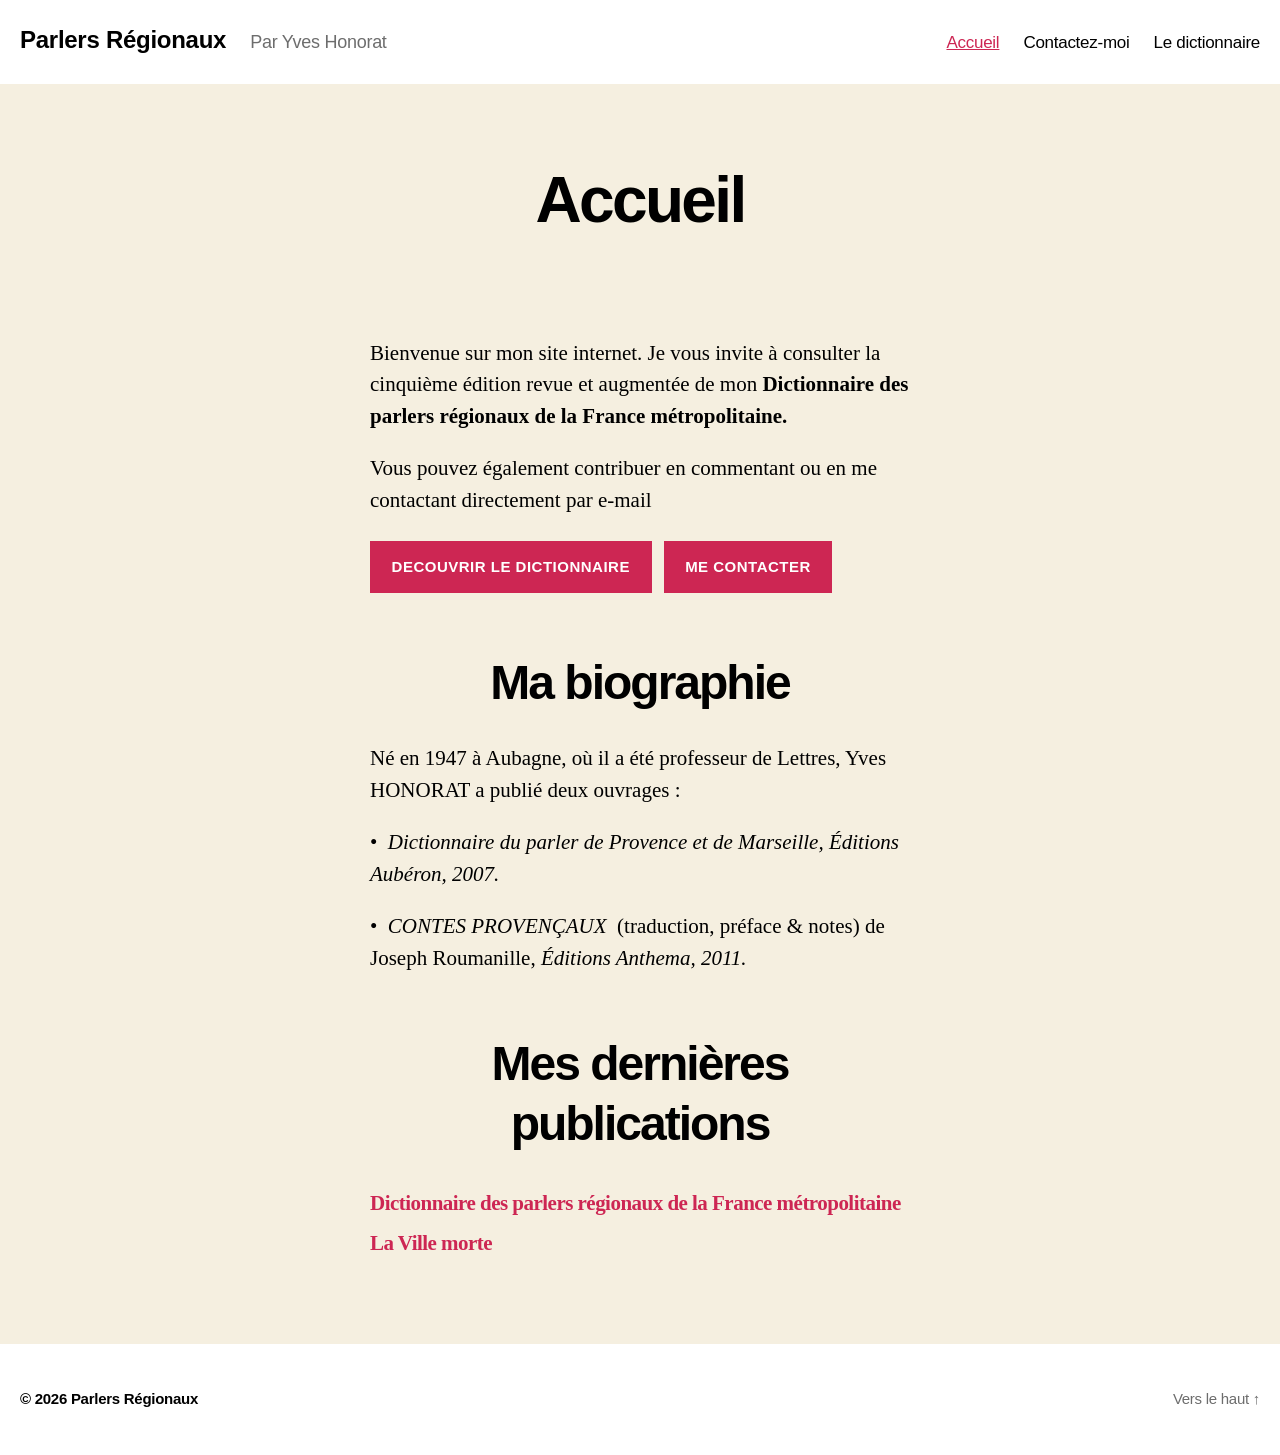
<file: index.html>
<!doctype html>
<html lang="fr">
<head>
<meta charset="utf-8">
<meta name="viewport" content="width=device-width, initial-scale=1.0">
<title>Parlers Régionaux – Par Yves Honorat</title>
<link rel="stylesheet" href="assets/style.css">
</head>
<body>

<header class="site-header" id="site-header">
  <div class="header-inner">
    <div class="header-titles">
      <p class="site-title"><a href="index.html">Parlers Régionaux</a></p>
      <p class="site-description">Par Yves Honorat</p>
    </div>
    <nav>
      <ul class="primary-menu">
        <li><a href="index.html" class="current">Accueil</a></li>
        <li><a href="contact.html">Contactez-moi</a></li>
        <li><a href="dictionnaire.html">Le dictionnaire</a></li>
      </ul>
    </nav>
  </div>
</header>

<header class="entry-header">
  <div class="entry-header-inner">
    <h1 class="entry-title">Accueil</h1>
  </div>
</header>

<main>
  <div class="entry-content">

    <p>Bienvenue sur mon site internet. Je vous invite à consulter la cinquième édition revue et augmentée de mon <strong>Dictionnaire des parlers régionaux de la France métropolitaine.</strong></p>

    <p>Vous pouvez également contribuer en commentant ou en me contactant directement par e-mail </p>

    <div class="wp-block-buttons">
      <a class="button" href="dictionnaire.html">decouvrir le dictionnaire</a>
      <a class="button" href="contact.html">me contacter</a>
    </div>

    <h2 class="has-text-align-center">Ma biographie</h2>

    <p>Né en 1947 à Aubagne, où il a été professeur de Lettres, Yves HONORAT a publié deux ouvrages&nbsp;:</p>

    <p>•&nbsp; <em>Dictionnaire du parler de Provence et de Marseille,</em> <em>Éditions Aubéron, 2007.</em></p>

    <p>•&nbsp; <em>CONTES&nbsp;PROVENÇAUX</em>&nbsp; (traduction, préface &amp; notes) de Joseph Roumanille, <em>Éditions Anthema, 2011.</em></p>

    <h2 class="has-text-align-center">Mes dernières publications</h2>

    <ul class="publications">
      <li><a href="dictionnaire.html">Dictionnaire des parlers régionaux de la France métropolitaine</a></li>
      <li><a href="la-ville-morte.html">La Ville morte</a></li>
    </ul>

  </div>
</main>

<footer class="site-footer" id="site-footer">
  <div class="footer-inner">
    <p class="footer-copyright">© 2026 <a href="index.html">Parlers Régionaux</a></p>
    <a class="to-the-top" href="#site-header">Vers le haut <span aria-hidden="true">↑</span></a>
  </div>
</footer>

</body>
</html>
</file>
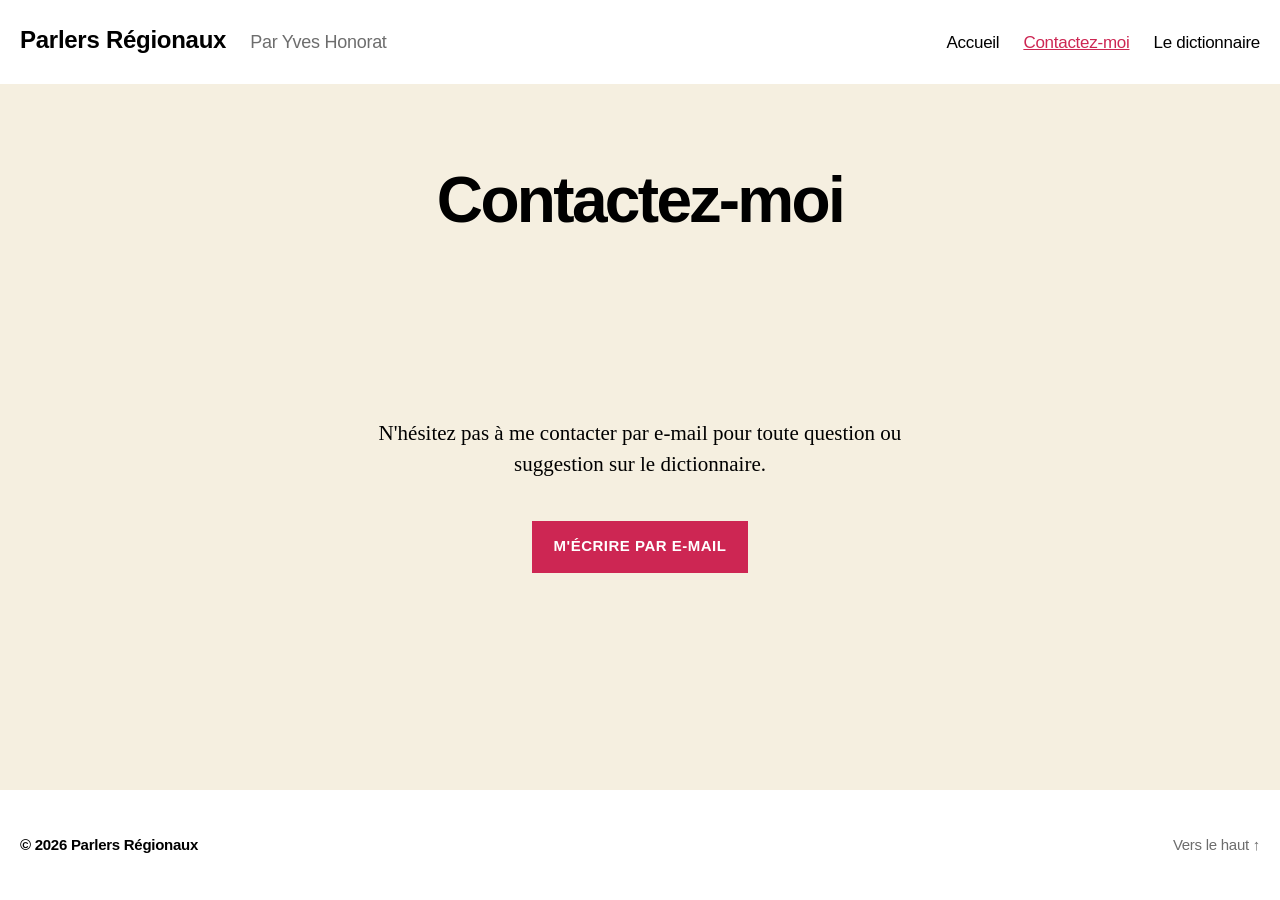
<file: contact.html>
<!doctype html>
<html lang="fr">
<head>
<meta charset="utf-8">
<meta name="viewport" content="width=device-width, initial-scale=1.0">
<title>Contactez-moi – Parlers Régionaux</title>
<link rel="stylesheet" href="assets/style.css">
</head>
<body>

<header class="site-header" id="site-header">
  <div class="header-inner">
    <div class="header-titles">
      <p class="site-title"><a href="index.html">Parlers Régionaux</a></p>
      <p class="site-description">Par Yves Honorat</p>
    </div>
    <nav>
      <ul class="primary-menu">
        <li><a href="index.html">Accueil</a></li>
        <li><a href="contact.html" class="current">Contactez-moi</a></li>
        <li><a href="dictionnaire.html">Le dictionnaire</a></li>
      </ul>
    </nav>
  </div>
</header>

<header class="entry-header">
  <div class="entry-header-inner">
    <h1 class="entry-title">Contactez-moi</h1>
  </div>
</header>

<main>
  <div class="post-inner">
  <div class="entry-content">

    <p class="has-text-align-center">N'hésitez pas à me contacter par e-mail pour toute question ou suggestion sur le dictionnaire.</p>

    <p class="contact-email">
      <a class="button" id="contact-link" href="#">M'écrire par e-mail</a>
      <noscript><br><span class="fallback">Activez JavaScript pour afficher l'adresse, ou écrivez à nom [at] domaine [point] fr.</span></noscript>
    </p>

  </div>
  </div>
</main>

<script>
  (function () {
    var user = "contact";
    var domain = "yves-honorat.fr";
    var link = document.getElementById("contact-link");
    link.href = "mailto:" + user + "@" + domain;
  })();
</script>

<footer class="site-footer" id="site-footer">
  <div class="footer-inner">
    <p class="footer-copyright">© 2026 <a href="index.html">Parlers Régionaux</a></p>
    <a class="to-the-top" href="#site-header">Vers le haut <span aria-hidden="true">↑</span></a>
  </div>
</footer>

</body>
</html>
</file>
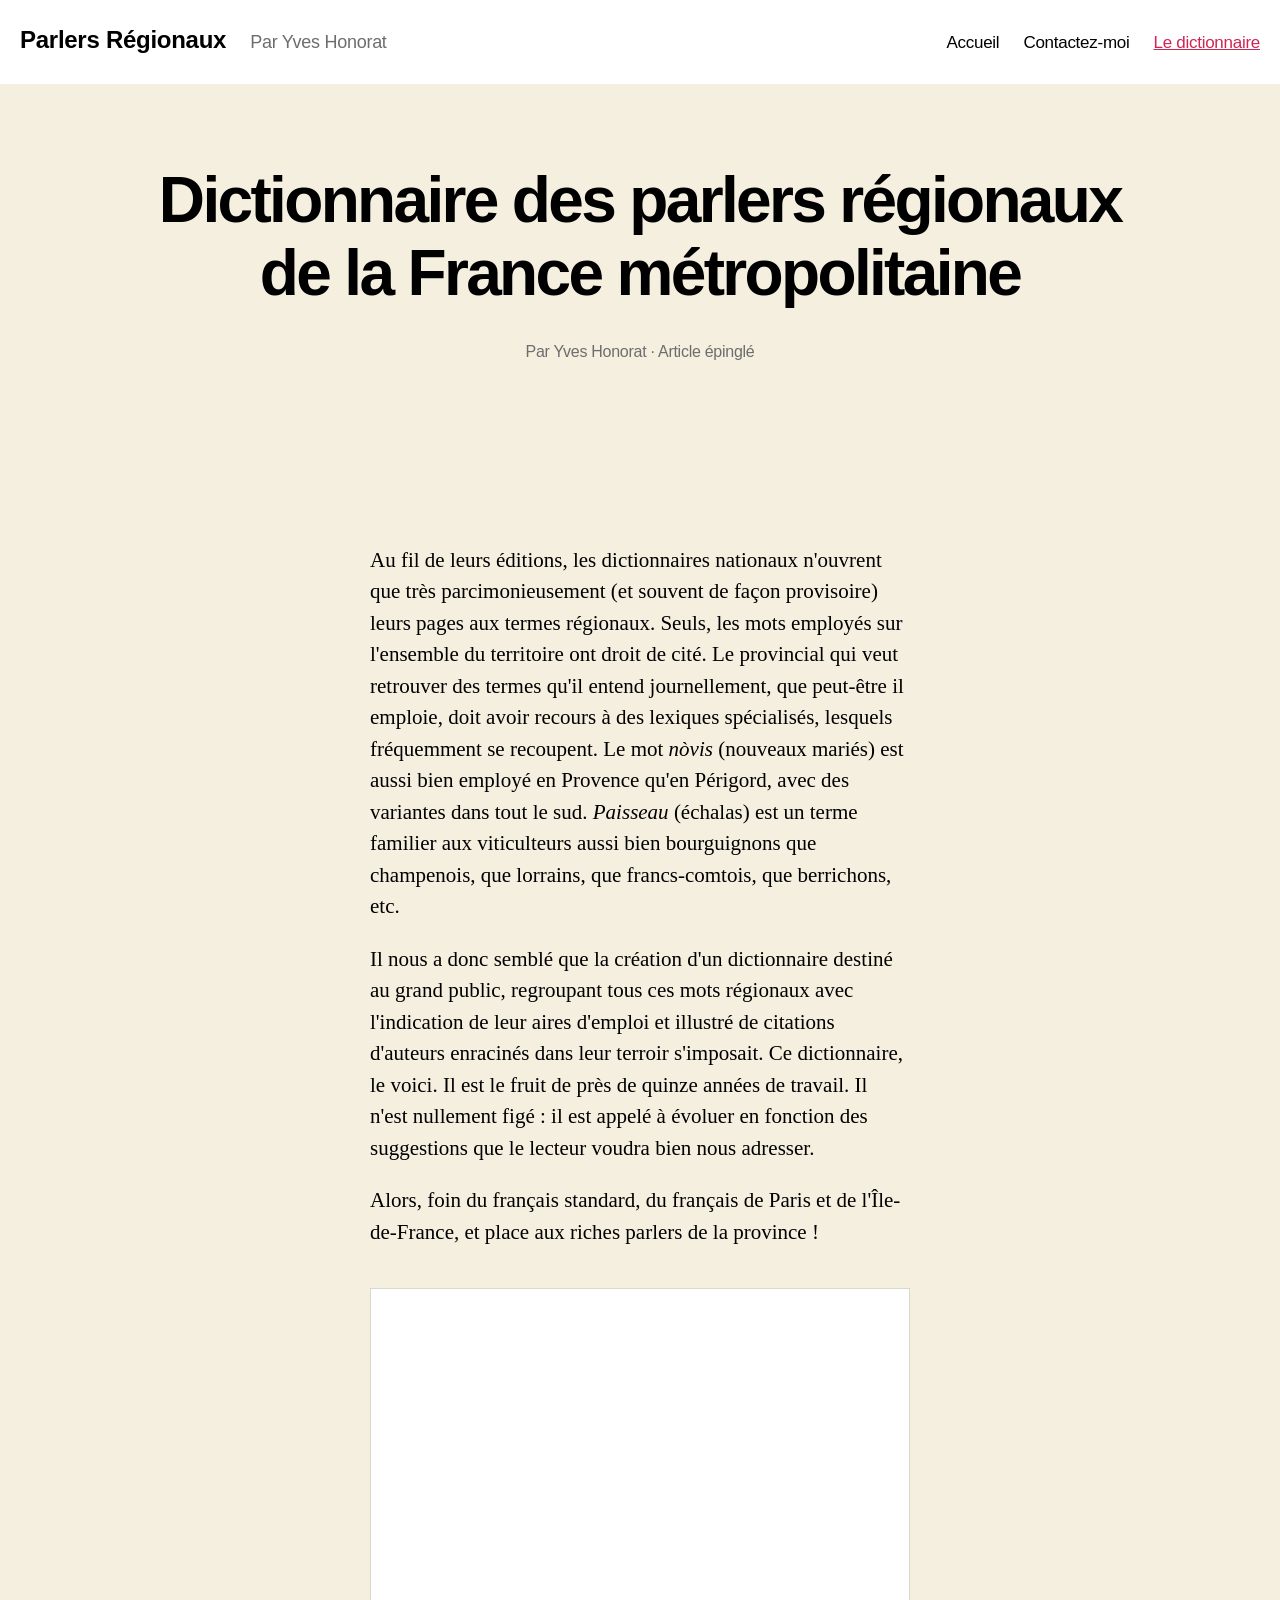
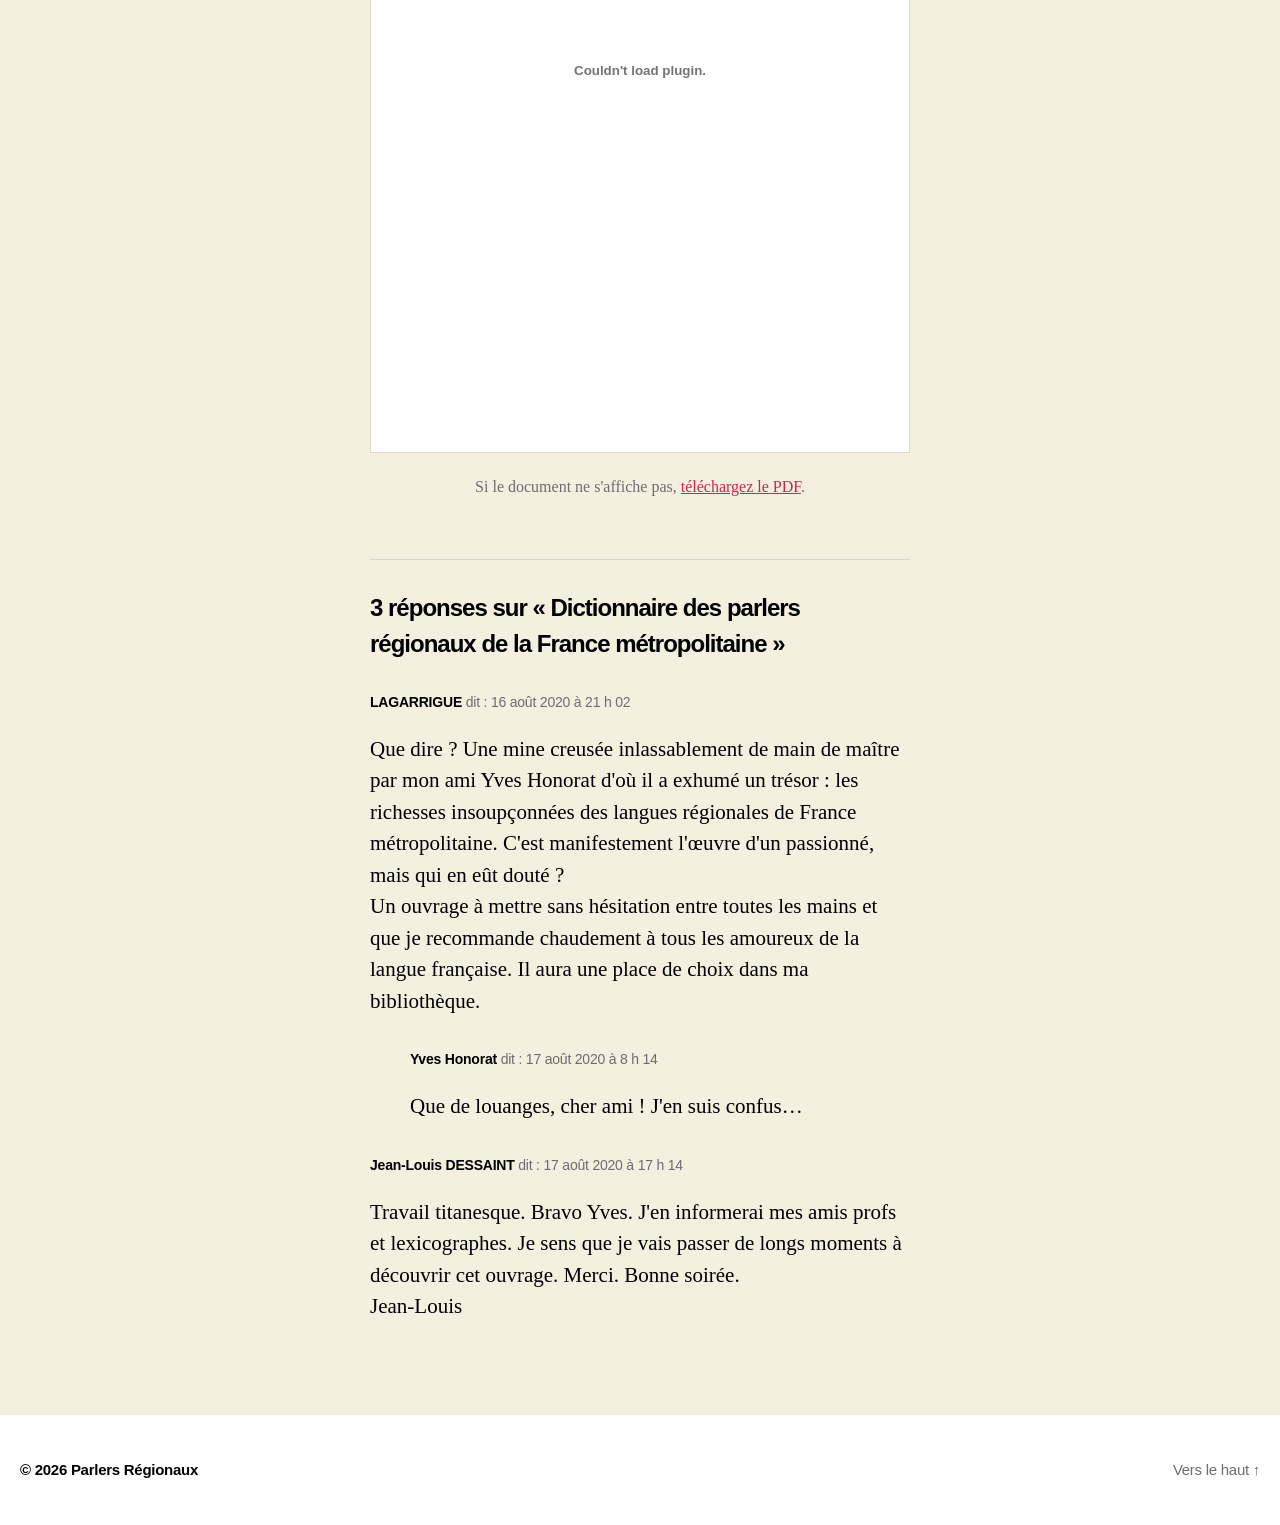
<file: dictionnaire.html>
<!doctype html>
<html lang="fr">
<head>
<meta charset="utf-8">
<meta name="viewport" content="width=device-width, initial-scale=1.0">
<title>Dictionnaire des parlers régionaux de la France métropolitaine – Parlers Régionaux</title>
<link rel="stylesheet" href="assets/style.css">
</head>
<body>

<header class="site-header" id="site-header">
  <div class="header-inner">
    <div class="header-titles">
      <p class="site-title"><a href="index.html">Parlers Régionaux</a></p>
      <p class="site-description">Par Yves Honorat</p>
    </div>
    <nav>
      <ul class="primary-menu">
        <li><a href="index.html">Accueil</a></li>
        <li><a href="contact.html">Contactez-moi</a></li>
        <li><a href="dictionnaire.html" class="current">Le dictionnaire</a></li>
      </ul>
    </nav>
  </div>
</header>

<header class="entry-header">
  <div class="entry-header-inner">
    <h1 class="entry-title">Dictionnaire des parlers régionaux de la France métropolitaine</h1>
    <p class="post-meta">Par Yves Honorat · Article épinglé</p>
  </div>
</header>

<main>
  <div class="post-inner">
  <div class="entry-content">

    <p>Au fil de leurs éditions, les dictionnaires nationaux n'ouvrent que très parcimonieusement (et souvent de façon provisoire) leurs pages aux termes régionaux. Seuls, les mots employés sur l'ensemble du territoire ont droit de cité. Le provincial qui veut retrouver des termes qu'il entend journellement, que peut-être il emploie, doit avoir recours à des lexiques spécialisés, lesquels fréquemment se recoupent. Le mot <em>nòvis</em> (nouveaux mariés) est aussi bien employé en Provence qu'en Périgord, avec des variantes dans tout le sud. <em>Paisseau</em> (échalas) est un terme familier aux viticulteurs aussi bien bourguignons que champenois, que lorrains, que francs-comtois, que berrichons, etc.</p>

    <p>Il nous a donc semblé que la création d'un dictionnaire destiné au grand public, regroupant tous ces mots régionaux avec l'indication de leur aires d'emploi et illustré de citations d'auteurs enracinés dans leur terroir s'imposait. Ce dictionnaire, le voici. Il est le fruit de près de quinze années de travail. Il n'est nullement figé&nbsp;: il est appelé à évoluer en fonction des suggestions que le lecteur voudra bien nous adresser.</p>

    <p>Alors, foin du français standard, du français de Paris et de l'Île-de-France, et place aux riches parlers de la province&nbsp;!</p>

    <div class="pdf-embed">
      <embed src="assets/dictionnaire.pdf" type="application/pdf">
      <p class="fallback">Si le document ne s'affiche pas, <a href="assets/dictionnaire.pdf">téléchargez le PDF</a>.</p>
    </div>

  </div>

  <div class="comments">
    <div class="comments-header">
      <h2>3 réponses sur «&nbsp;Dictionnaire des parlers régionaux de la France métropolitaine&nbsp;»</h2>
    </div>

    <div class="entry-content">

      <div class="comment">
        <p class="comment-meta"><span class="author">LAGARRIGUE</span> dit : 16 août 2020 à 21 h 02</p>
        <p>Que dire&nbsp;? Une mine creusée inlassablement de main de maître par mon ami Yves Honorat d'où il a exhumé un trésor&nbsp;: les richesses insoupçonnées des langues régionales de France métropolitaine. C'est manifestement l'œuvre d'un passionné, mais qui en eût douté&nbsp;?<br>
        Un ouvrage à mettre sans hésitation entre toutes les mains et que je recommande chaudement à tous les amoureux de la langue française. Il aura une place de choix dans ma bibliothèque.</p>
      </div>

      <div class="comment reply">
        <p class="comment-meta"><span class="author">Yves Honorat</span> dit : 17 août 2020 à 8 h 14</p>
        <p>Que de louanges, cher ami&nbsp;! J'en suis confus…</p>
      </div>

      <div class="comment">
        <p class="comment-meta"><span class="author">Jean-Louis DESSAINT</span> dit : 17 août 2020 à 17 h 14</p>
        <p>Travail titanesque. Bravo Yves. J'en informerai mes amis profs et lexicographes. Je sens que je vais passer de longs moments à découvrir cet ouvrage. Merci. Bonne soirée.<br>
        Jean-Louis</p>
      </div>

    </div>
  </div>
  </div>
</main>

<footer class="site-footer" id="site-footer">
  <div class="footer-inner">
    <p class="footer-copyright">© 2026 <a href="index.html">Parlers Régionaux</a></p>
    <a class="to-the-top" href="#site-header">Vers le haut <span aria-hidden="true">↑</span></a>
  </div>
</footer>

</body>
</html>
</file>
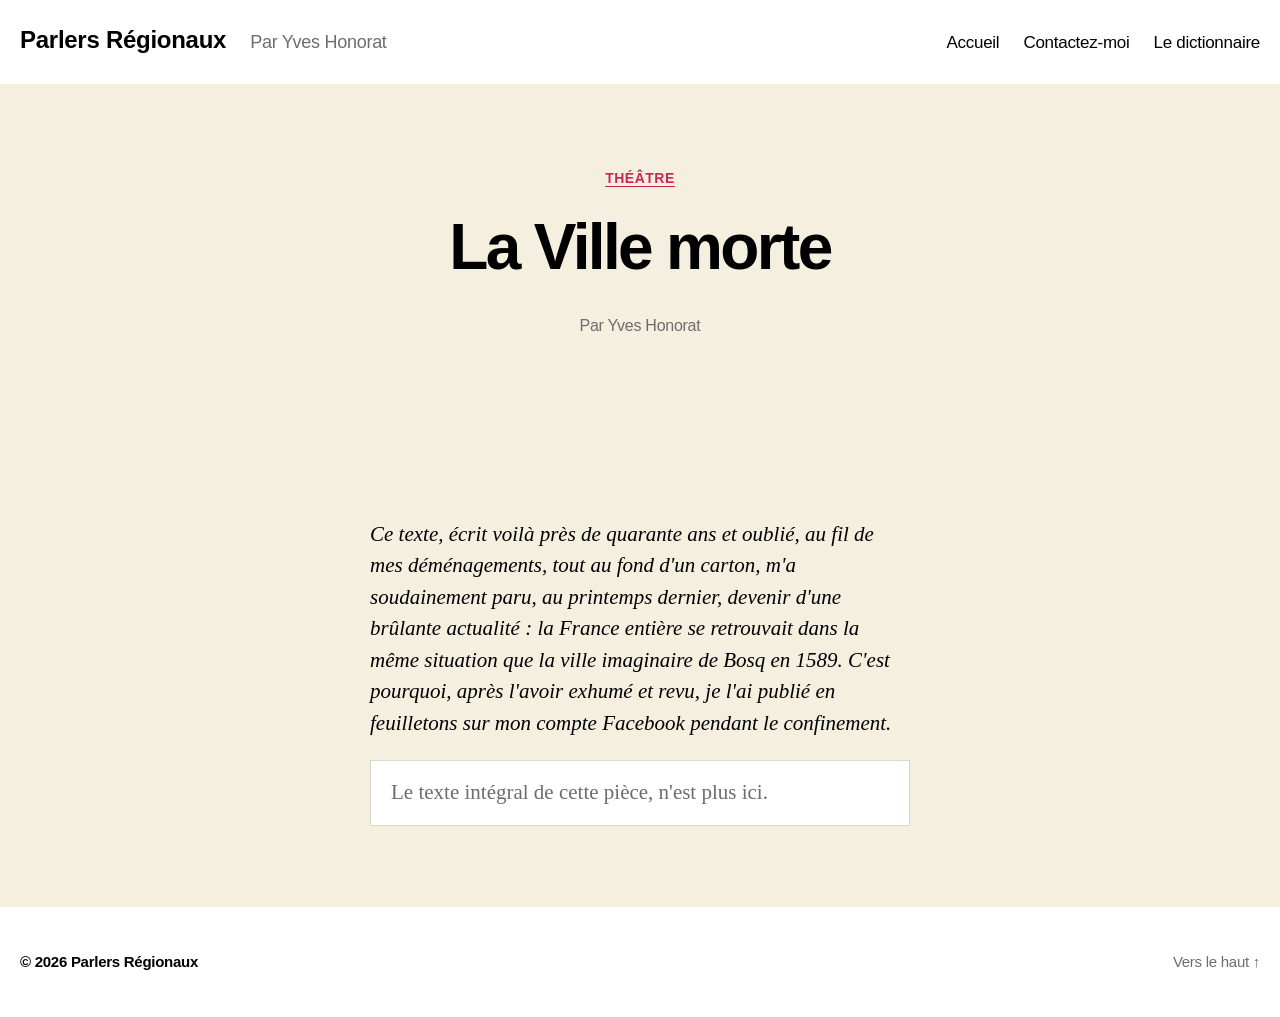
<file: la-ville-morte.html>
<!doctype html>
<html lang="fr">
<head>
<meta charset="utf-8">
<meta name="viewport" content="width=device-width, initial-scale=1.0">
<title>La Ville morte – Parlers Régionaux</title>
<link rel="stylesheet" href="assets/style.css">
</head>
<body>

<header class="site-header" id="site-header">
  <div class="header-inner">
    <div class="header-titles">
      <p class="site-title"><a href="index.html">Parlers Régionaux</a></p>
      <p class="site-description">Par Yves Honorat</p>
    </div>
    <nav>
      <ul class="primary-menu">
        <li><a href="index.html">Accueil</a></li>
        <li><a href="contact.html">Contactez-moi</a></li>
        <li><a href="dictionnaire.html">Le dictionnaire</a></li>
      </ul>
    </nav>
  </div>
</header>

<header class="entry-header">
  <div class="entry-header-inner">
    <div class="entry-categories">
      <a href="la-ville-morte.html">Théâtre</a>
    </div>
    <h1 class="entry-title">La Ville morte</h1>
    <p class="post-meta">Par Yves Honorat</p>
  </div>
</header>

<main>
  <div class="post-inner">
  <div class="entry-content">

    <p class="intro">Ce texte, écrit voilà près de quarante ans et oublié, au fil de mes déménagements, tout au fond d'un carton, m'a soudainement paru, au printemps dernier, devenir d'une brûlante actualité&nbsp;: la France entière se retrouvait dans la même situation que la ville imaginaire de Bosq en 1589. C'est pourquoi, après l'avoir exhumé et revu, je l'ai publié en feuilletons sur mon compte Facebook pendant le confinement.</p>

    <p class="notice">Le texte intégral de cette pièce, n'est plus ici.</p>

  </div>
  </div>
</main>

<footer class="site-footer" id="site-footer">
  <div class="footer-inner">
    <p class="footer-copyright">© 2026 <a href="index.html">Parlers Régionaux</a></p>
    <a class="to-the-top" href="#site-header">Vers le haut <span aria-hidden="true">↑</span></a>
  </div>
</footer>

</body>
</html>
</file>
<file: assets/style.css>
/* Charte graphique et mise en page reprises du thème WordPress
   Twenty Twenty utilisé par le site d'origine (couleurs du customizer
   incluses). Les tailles reprennent celles du thème (1rem thème = 10px). */

:root {
  --accent: #cd2653;
  --text: #000000;
  --muted: #6d6d6d;
  --border: #dcd7ca;
  --bg: #f5efe0;
  --header-bg: #ffffff;
  --font-sans: "Inter", -apple-system, BlinkMacSystemFont, "Helvetica Neue", Helvetica, sans-serif;
  --font-serif: "Hoefler Text", Garamond, "Times New Roman", serif;
  --content-width: 580px;
}

* {
  box-sizing: border-box;
}

html,
body {
  height: 100%;
}

body {
  margin: 0;
  display: flex;
  flex-direction: column;
  min-height: 100vh;
  font-family: var(--font-sans);
  letter-spacing: -0.015em;
  font-size: 18px;
  color: var(--text);
  background: var(--bg);
  line-height: 1.5;
}

main {
  flex: 1 0 auto;
}

.site-footer {
  flex-shrink: 0;
}

a {
  color: var(--accent);
}

/* ---- En-tête ---- */

.site-header {
  background: var(--header-bg);
}

.header-inner {
  max-width: 1680px;
  width: calc(100% - 40px);
  margin: 0 auto;
  padding: 31.5px 0;
  text-align: center;
}

.site-title {
  font-size: 21px;
  font-weight: 600;
  line-height: 1;
  margin: 0;
}

.site-title a {
  color: var(--text);
  text-decoration: none;
}

.site-title a:hover {
  text-decoration: underline;
}

.site-description {
  color: var(--muted);
  margin: 0;
  font-size: 18px;
}

.primary-menu {
  list-style: none;
  display: flex;
  justify-content: center;
  flex-wrap: wrap;
  gap: 9px 24px;
  padding: 0;
  margin: 12px 0 0;
}

.primary-menu a {
  text-decoration: none;
  color: var(--text);
  font-size: 16px;
  font-weight: 500;
}

.primary-menu a:hover,
.primary-menu a.current {
  color: var(--accent);
  text-decoration: underline;
}

/* ---- Bandeau de titre de page ---- */

.entry-header {
  text-align: center;
  padding: 60px 20px;
}

.entry-header-inner {
  max-width: 1000px;
  margin: 0 auto;
}

.entry-categories {
  margin-bottom: 20px;
}

.entry-categories a {
  border-bottom: 1.5px solid currentColor;
  font-size: 14px;
  font-weight: 700;
  letter-spacing: 0.036666667em;
  text-decoration: none;
  text-transform: uppercase;
}

h1.entry-title {
  font-size: 36px;
  font-weight: 800;
  letter-spacing: -0.0415625em;
  line-height: 1.138888889;
  margin: 0;
}

.post-meta {
  color: var(--muted);
  font-size: 15px;
  font-weight: 500;
  margin: 20px 0 0;
}

/* ---- Contenu ---- */

.post-inner {
  padding-top: 50px;
}

main {
  max-width: var(--content-width);
  margin: 0 auto;
  padding: 0 20px 60px;
}

.entry-content {
  font-family: var(--font-serif);
  letter-spacing: normal;
  font-size: 18px;
  line-height: 1.5;
}

.entry-content h2 {
  font-family: var(--font-sans);
  letter-spacing: -0.0415625em;
  font-size: 32px;
  font-weight: 700;
  line-height: 1.25;
  margin: 35px auto 20px;
}

.has-text-align-center {
  text-align: center;
}

/* ---- Boutons (blocs WordPress : alignés à gauche) ---- */

.wp-block-buttons {
  display: flex;
  flex-wrap: wrap;
  gap: 12px;
  margin: 25px 0;
}

.button {
  display: inline-block;
  background: var(--accent);
  color: #fff;
  padding: 1.1em 1.44em;
  text-decoration: none;
  border-radius: 0;
  font-family: var(--font-sans);
  font-size: 15px;
  font-weight: 600;
  letter-spacing: 0.0333em;
  line-height: 1.25;
  text-transform: uppercase;
  transition: opacity 0.15s linear;
}

.button:hover {
  opacity: 0.85;
}

/* ---- Liste des dernières publications ---- */

.publications {
  list-style: none;
  padding: 0;
  color: var(--muted);
}

.publications li {
  padding: 4px 0;
}

.publications a {
  font-weight: 700;
  letter-spacing: -0.025em;
  line-height: 1.25;
  text-decoration: none;
}

.publications a:hover {
  text-decoration: underline;
}

/* ---- PDF ---- */

.pdf-embed {
  margin: 40px 0;
  text-align: center;
}

.pdf-embed embed,
.pdf-embed iframe {
  width: 100%;
  height: 85vh;
  border: 1px solid var(--border);
  background: #fff;
}

.fallback {
  margin-top: 12px;
  font-size: 16px;
  color: var(--muted);
}

/* ---- Encadrés ---- */

.notice {
  background: #fff;
  border: 1px solid var(--border);
  padding: 16px 20px;
  color: var(--muted);
}

.intro {
  font-style: italic;
}

/* ---- Séparateur ---- */

hr.styled-separator {
  border: none;
  border-top: 1px solid var(--border);
  margin: 40px 0;
}

/* ---- Commentaires ---- */

.comments {
  margin-top: 60px;
  border-top: 1px solid var(--border);
  padding-top: 30px;
}

.comments-header h2 {
  font-family: var(--font-sans);
  letter-spacing: -0.0415625em;
  font-size: 24px;
  font-weight: 700;
  margin: 0 0 30px;
}

.comment {
  margin-bottom: 32px;
}

.comment-meta {
  font-family: var(--font-sans);
  letter-spacing: -0.015em;
  font-size: 14px;
  color: var(--muted);
  margin-bottom: 4px;
}

.comment-meta .author {
  color: var(--text);
  font-weight: 700;
}

.comment.reply {
  margin-left: 40px;
}

/* ---- Contact ---- */

.contact-email {
  text-align: center;
  margin: 40px 0;
}

.contact-email .button {
  margin: 0 auto;
}

/* ---- Pied de page ---- */

.site-footer {
  background: var(--header-bg);
  color: var(--muted);
  font-size: 15px;
}

.site-footer .footer-inner {
  max-width: 1680px;
  width: calc(100% - 40px);
  margin: 0 auto;
  padding: 30px 0;
  display: flex;
  align-items: baseline;
  justify-content: space-between;
  gap: 20px;
}

.footer-copyright {
  font-weight: 600;
  margin: 0;
  color: var(--text);
}

.footer-copyright a {
  color: inherit;
  text-decoration: none;
}

.footer-copyright a:hover {
  text-decoration: underline;
}

.to-the-top {
  color: var(--muted);
  text-decoration: none;
  margin: 0;
}

.to-the-top:hover {
  text-decoration: underline;
}

/* ---- Écrans larges (comme le thème : bascule à 1000px) ---- */

@media (min-width: 1000px) {
  .header-inner {
    display: flex;
    align-items: center;
    justify-content: space-between;
    padding: 28px 0;
    text-align: left;
  }

  .header-titles {
    display: flex;
    align-items: baseline;
    flex-wrap: wrap;
    gap: 10px 24px;
    max-width: 50%;
    margin-right: 40px;
  }

  .site-title {
    font-size: 24px;
    font-weight: 700;
  }

  .primary-menu {
    justify-content: flex-end;
    margin: 0;
  }

  .primary-menu a {
    font-size: 17px;
  }

  .entry-header {
    padding: 80px 20px;
  }

  h1.entry-title {
    font-size: 64px;
  }

  .post-meta {
    margin-top: 30px;
    font-size: 16px;
  }

  .post-inner {
    padding-top: 80px;
  }

  .entry-content {
    font-size: 21px;
  }

  .entry-content h2 {
    font-size: 48px;
    margin: 60px auto 30px;
  }

  .site-footer .footer-inner {
    padding: 44px 0;
  }
}
</file>
